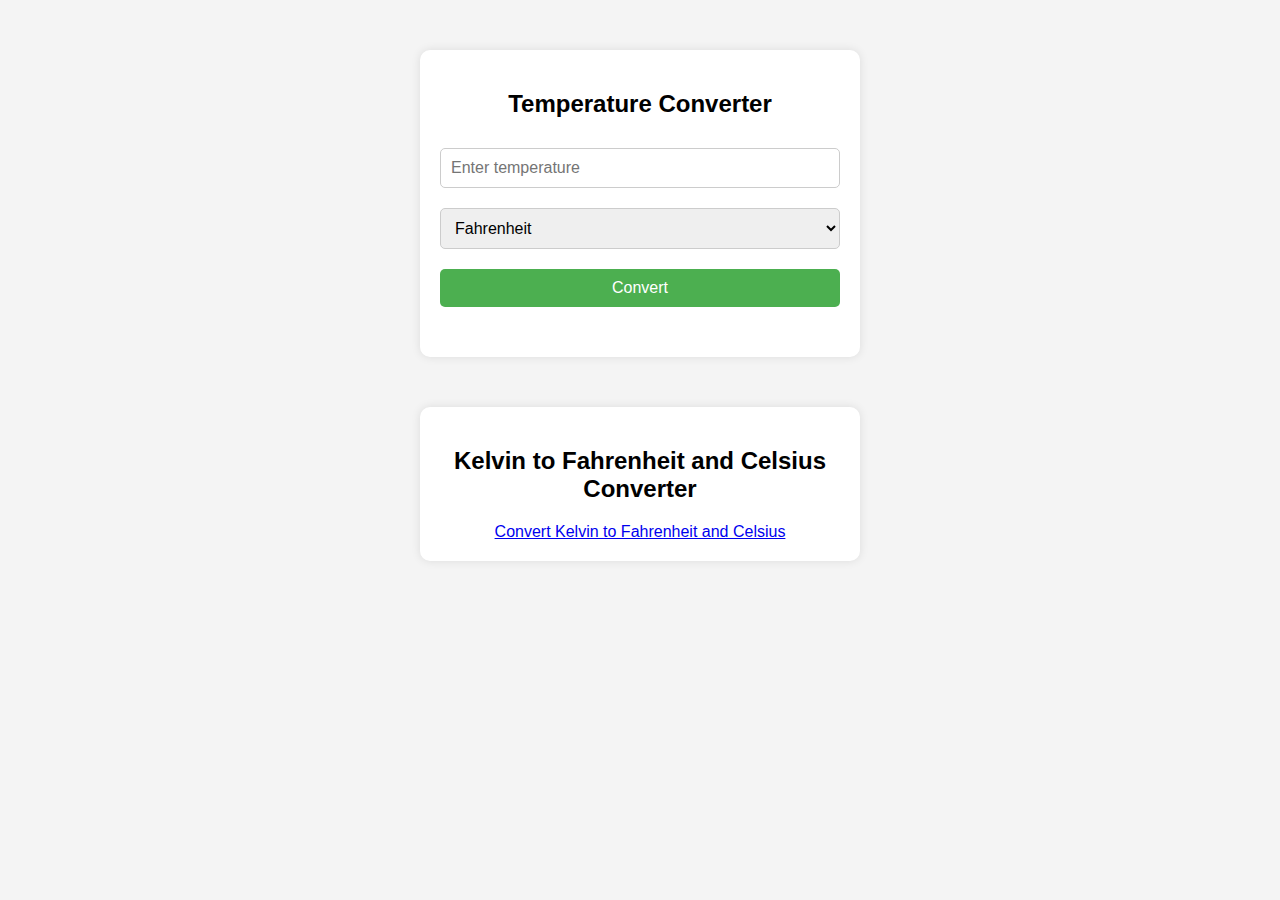
<file: index.html>
<!DOCTYPE html>
<html lang="en">
<head>
  <meta charset="UTF-8">
  <meta name="viewport" content="width=device-width, initial-scale=1.0">
  <title>Temperature Converter</title>
  <style>
    body {
      font-family: Arial, sans-serif;
      background-color: #f4f4f4;
      text-align: center;
    }
    .converter {
      margin: 50px auto;
      padding: 20px;
      background-color: #fff;
      border-radius: 10px;
      box-shadow: 0 0 10px rgba(0, 0, 0, 0.1);
      max-width: 400px;
    }
    input[type="text"], select, button {
      margin: 10px 0;
      padding: 10px;
      width: 100%;
      border: 1px solid #ccc;
      border-radius: 5px;
      box-sizing: border-box;
      font-size: 16px;
    }
    button {
      background-color: #4CAF50;
      color: white;
      border: none;
      cursor: pointer;
    }
    button:hover {
      background-color: #45a049;
    }
    .result {
      margin-top: 20px;
      font-size: 18px;
    }
  </style>
</head>
<body>

<div class="converter">
  <h2>Temperature Converter</h2>
  <input type="text" id="temperatureInput" placeholder="Enter temperature">
  <select id="unitSelect">
    <option value="fahrenheit">Fahrenheit</option>
    <option value="celsius">Celsius</option>
    <option value="kelvin">Kelvin</option>
  </select>
  <button onclick="convertTemperature()">Convert</button>
  <div id="result" class="result"></div>
</div>

<div class="converter">
  <h2>Kelvin to Fahrenheit and Celsius Converter</h2>
  <a href="kelvin_converter.html">Convert Kelvin to Fahrenheit and Celsius</a>
</div>

<script>
  function convertTemperature() {
    var inputTemp = parseFloat(document.getElementById("temperatureInput").value);
    var unit = document.getElementById("unitSelect").value;
    var resultElement = document.getElementById("result");
    var convertedTemp;

    if (isNaN(inputTemp)) {
      resultElement.textContent = "Please enter a valid number!";
      return;
    }

    if (unit === "fahrenheit") {
      convertedTemp = (inputTemp - 32) * (5 / 9);
      resultElement.textContent = "Converted temperature: " + convertedTemp.toFixed(2) + " Celsius";
    } else if (unit === "celsius") {
      convertedTemp = (inputTemp * (9 / 5)) + 32;
      resultElement.textContent = "Converted temperature: " + convertedTemp.toFixed(2) + " Fahrenheit";
    } else if (unit === "kelvin") {
      resultElement.textContent = "Please use the separate Kelvin converter.";
    }
  }
</script>

</body>
</html>
</file>
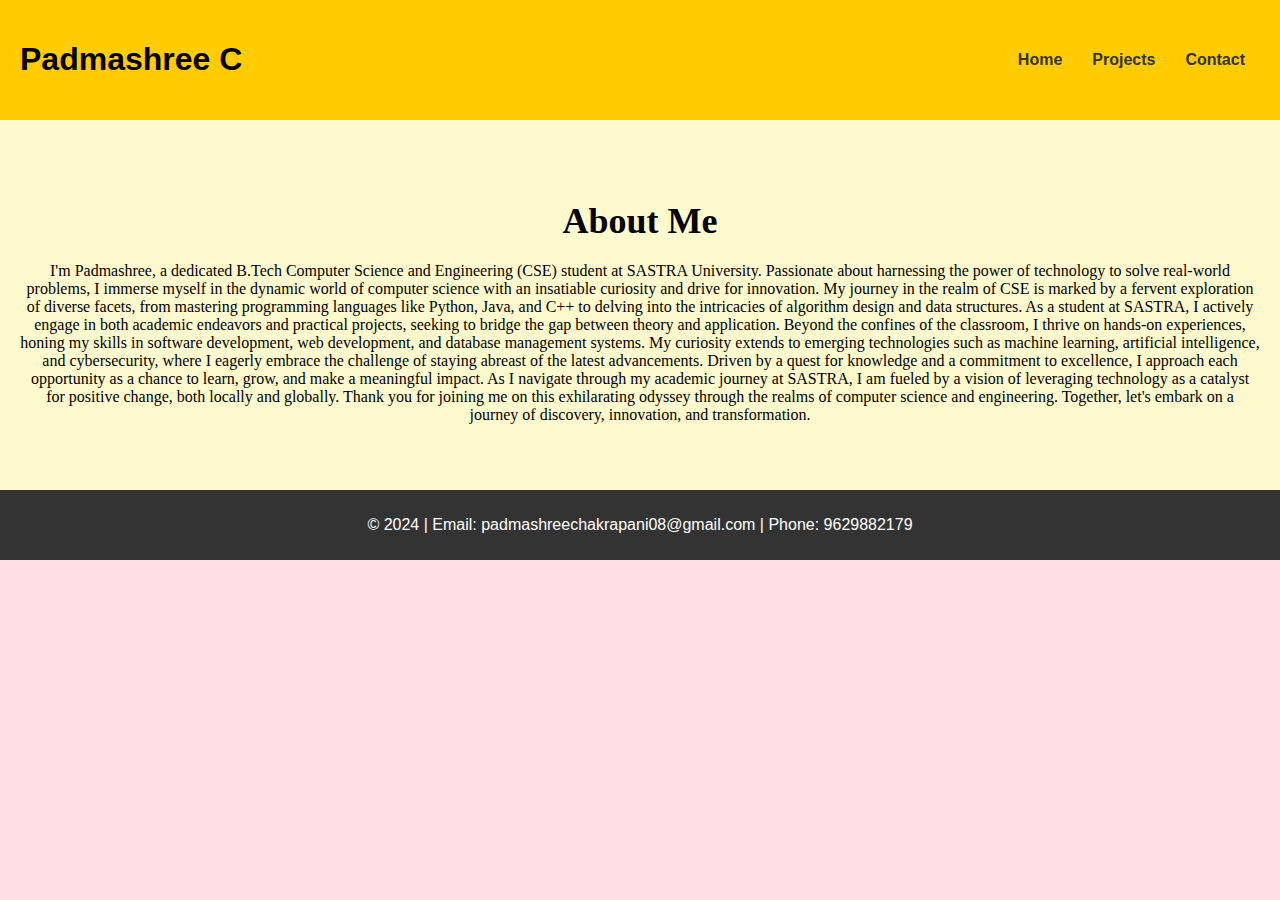
<file: about.html>
<!DOCTYPE html>
<html lang="en">
<head>
  <meta charset="UTF-8">
  <meta name="viewport" content="width=device-width, initial-scale=1.0">
  <title>About Me</title>
  <link rel="stylesheet" href="styles.css">
</head>
<body style="background-color: rgba(255, 192, 203, 0.5);">
  <header>
    <h1 class="name">Padmashree C</h1>
    <nav>
      <ul>
        <li><a href="index.html">Home</a></li>
        <li><a href="projects.html" target="_blank">Projects</a></li>
        <li><a href="#contact">Contact</a></li>
      </ul>
    </nav>
  </header>
  
  <main>
    <section class="about">
      <h2>About Me</h2>
      <p> I'm Padmashree, a dedicated B.Tech Computer Science and Engineering (CSE) student at SASTRA University. Passionate about harnessing the power of technology to solve real-world problems, I immerse myself in the dynamic world of computer science with an insatiable curiosity and drive for innovation.

        My journey in the realm of CSE is marked by a fervent exploration of diverse facets, from mastering programming languages like Python, Java, and C++ to delving into the intricacies of algorithm design and data structures. As a student at SASTRA, I actively engage in both academic endeavors and practical projects, seeking to bridge the gap between theory and application.
        
        Beyond the confines of the classroom, I thrive on hands-on experiences, honing my skills in software development, web development, and database management systems. My curiosity extends to emerging technologies such as machine learning, artificial intelligence, and cybersecurity, where I eagerly embrace the challenge of staying abreast of the latest advancements.
        
        Driven by a quest for knowledge and a commitment to excellence, I approach each opportunity as a chance to learn, grow, and make a meaningful impact. As I navigate through my academic journey at SASTRA, I am fueled by a vision of leveraging technology as a catalyst for positive change, both locally and globally.
        
        Thank you for joining me on this exhilarating odyssey through the realms of computer science and engineering. Together, let's embark on a journey of discovery, innovation, and transformation.</p>
    </section>
  </main>

  <footer id="contact">
    <p>&copy; 2024  | Email: padmashreechakrapani08@gmail.com | Phone: 9629882179</p>
  </footer>
</body>
</html>
</file>
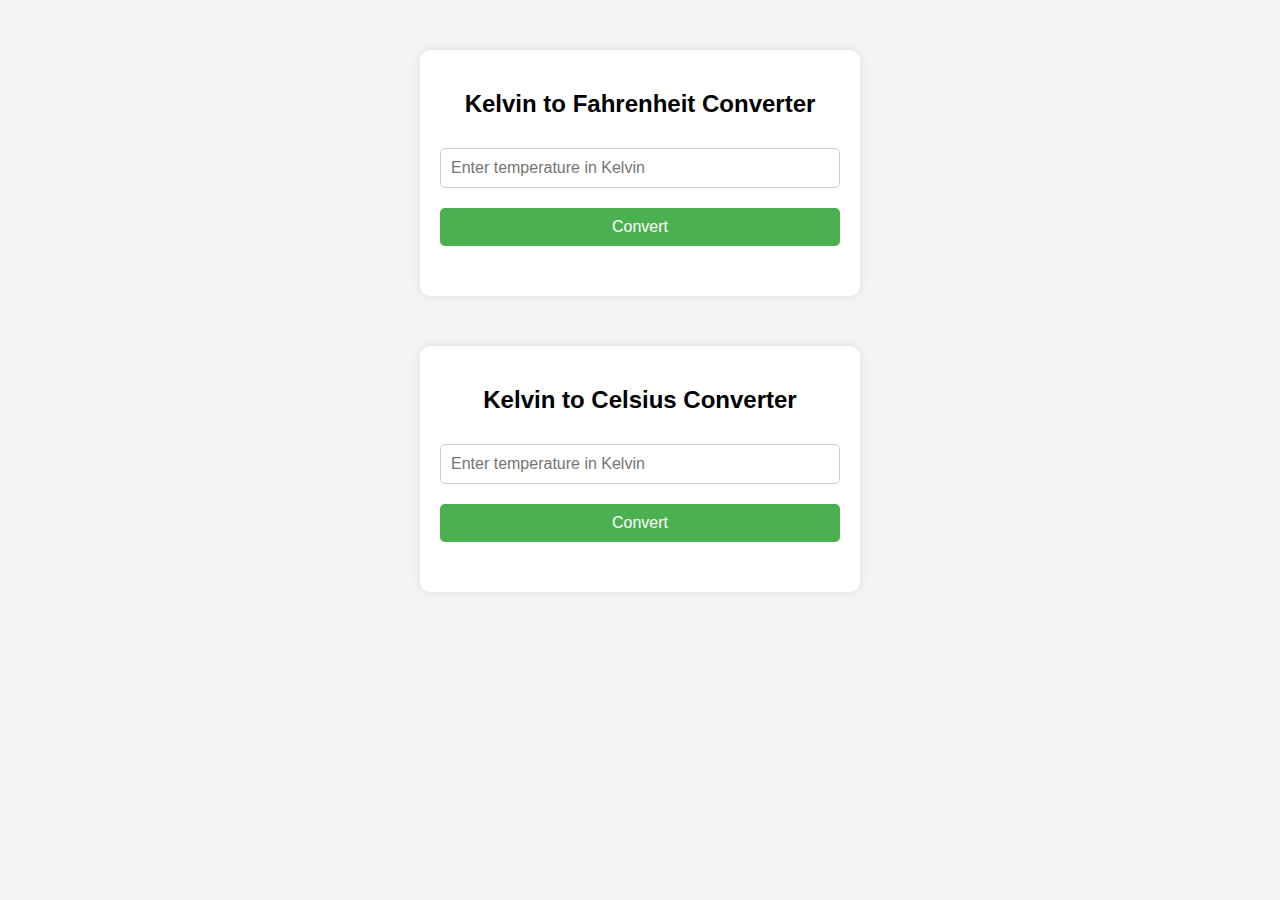
<file: kelvin_converter.html>
<!DOCTYPE html>
<html lang="en">
<head>
  <meta charset="UTF-8">
  <meta name="viewport" content="width=device-width, initial-scale=1.0">
  <title>Kelvin to Fahrenheit and Celsius Converter</title>
  <style>
    body {
      font-family: Arial, sans-serif;
      background-color: #f4f4f4;
      text-align: center;
    }
    .converter {
      margin: 50px auto;
      padding: 20px;
      background-color: #fff;
      border-radius: 10px;
      box-shadow: 0 0 10px rgba(0, 0, 0, 0.1);
      max-width: 400px;
    }
    input[type="text"], select, button {
      margin: 10px 0;
      padding: 10px;
      width: 100%;
      border: 1px solid #ccc;
      border-radius: 5px;
      box-sizing: border-box;
      font-size: 16px;
    }
    button {
      background-color: #4CAF50;
      color: white;
      border: none;
      cursor: pointer;
    }
    button:hover {
      background-color: #45a049;
    }
    .result {
      margin-top: 20px;
      font-size: 18px;
    }
  </style>
</head>
<body>

<div class="converter">
  <h2>Kelvin to Fahrenheit Converter</h2>
  <input type="text" id="kelvinInput" placeholder="Enter temperature in Kelvin">
  <button onclick="convertKelvinToFahrenheit()">Convert</button>
  <div id="kelvinToFahrenheitResult" class="result"></div>
</div>

<div class="converter">
  <h2>Kelvin to Celsius Converter</h2>
  <input type="text" id="kelvinInput" placeholder="Enter temperature in Kelvin">
  <button onclick="convertKelvinToCelsius()">Convert</button>
  <div id="kelvinToCelsiusResult" class="result"></div>
</div>

<script>
  function convertKelvinToFahrenheit() {
    var kelvinTemp = parseFloat(document.getElementById("kelvinInput").value);
    var fahrenheitTemp = (kelvinTemp - 273.15) * (9 / 5) + 32;
    document.getElementById("kelvinToFahrenheitResult").textContent = "Converted temperature: " + fahrenheitTemp.toFixed(2) + " Fahrenheit";
  }

  function convertKelvinToCelsius() {
    var kelvinTemp = parseFloat(document.getElementById("kelvinInput").value);
    var celsiusTemp = kelvinTemp - 273.15;
    document.getElementById("kelvinToCelsiusResult").textContent = "Converted temperature: " + celsiusTemp.toFixed(2) + " Celsius";
  }
</script>

</body>
</html>
</file>
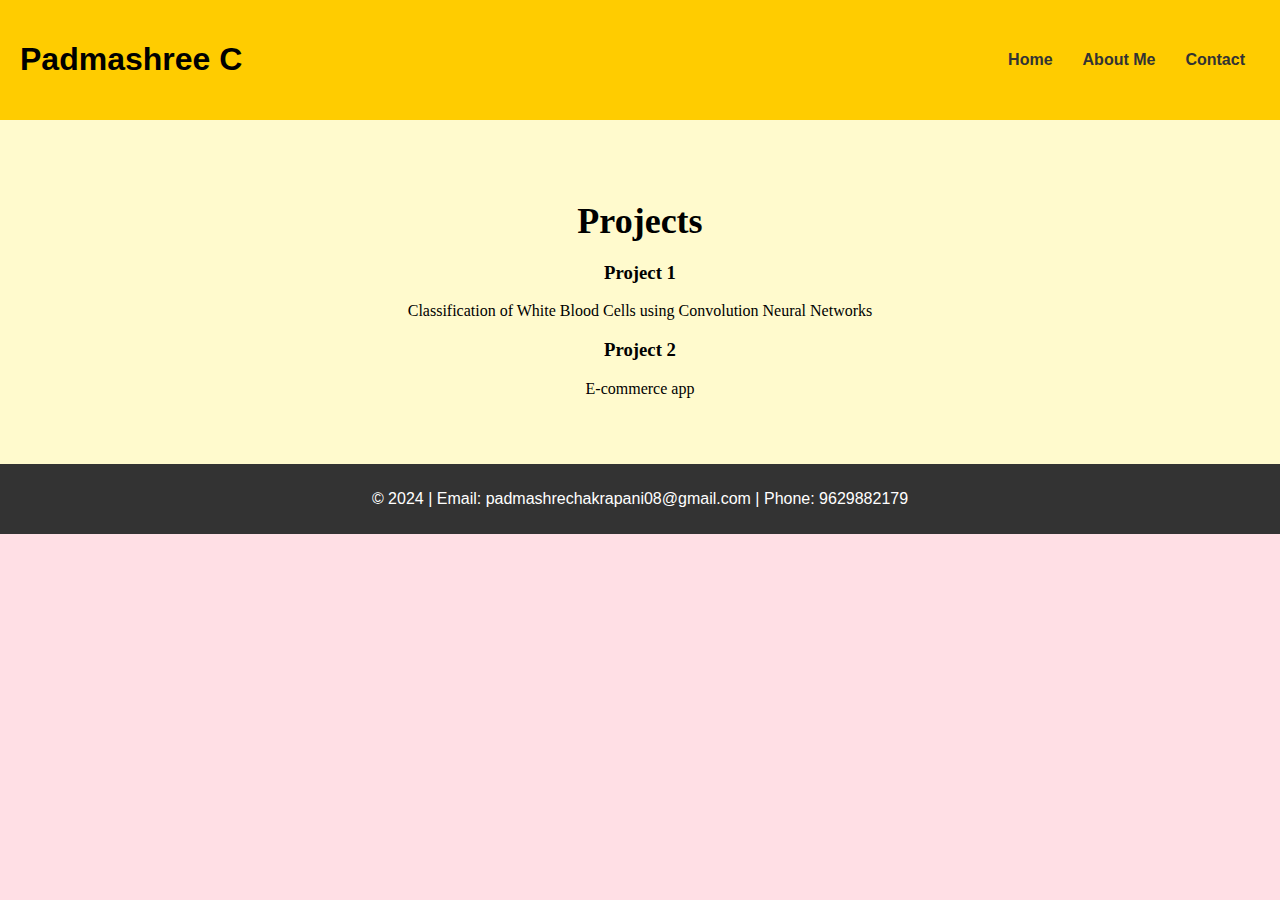
<file: projects.html>
<!DOCTYPE html>
<html lang="en">
<head>
  <meta charset="UTF-8">
  <meta name="viewport" content="width=device-width, initial-scale=1.0">
  <title>Projects</title>
  <link rel="stylesheet" href="styles.css">
</head>
<body style="background-color: rgba(255, 192, 203, 0.5);">
  <header>
    <h1 class="name">Padmashree C</h1>
    <nav>
      <ul>
        <li><a href="index.html">Home</a></li>
        <li><a href="about.html">About Me</a></li>
        <li><a href="#contact">Contact</a></li>
      </ul>
    </nav>
  </header>
  
  <main>
    <section class="projects">
      <h2>Projects</h2>
      <div class="project">
        <h3>Project 1</h3>
        <p>Classification of White Blood Cells using Convolution Neural Networks</p>
      </div>
      <div class="project">
        <h3>Project 2</h3>
        <p>E-commerce app</p>
      </div>
    </section>
  </main>

  <footer id="contact">
    <p>&copy; 2024 | Email: padmashrechakrapani08@gmail.com | Phone: 9629882179</p>
  </footer>
</body>
</html>
</file>
<file: styles.css>
body {
    font-family: Arial, sans-serif;
    margin: 0;
    padding: 0;
    box-sizing: border-box;
}

header {
    display: flex;
    justify-content: space-between;
    align-items: center;
    padding: 20px;
    background-color: #FFCC00;
}

.logo {
    font-size: 24px;
    font-weight: 800;
}

nav ul {
    list-style-type: none;
    margin: 0;
    padding: 0;
    display: flex;
}

nav ul li {
    margin: 0 15px;
}

nav ul li a {
    text-decoration: none;
    color: #333;
    font-weight: bold;
}

.hero {
    background: url('sunscreen.jpg') no-repeat center center/cover;
    height: 100vh;
    color: white;
    display: flex;
    justify-content: center;
    align-items: center;
    text-align: center;
    position: relative;
}

.hero::before {
    content: "";
    position: absolute;
    top: 0;
    left: 0;
    width: 100%;
    height: 100%;
    background: rgba(0, 0, 0, 0.7); 
}

.hero-content {
    max-width: 600px;
    position: relative;
    z-index: 1;
}

.hero h1 {
    font-size: 48px;
    margin-bottom: 20px;
}

.hero p {
    font-size: 24px;
    margin-bottom: 30px;
}

.cta-button {
    background-color: #FF9900;
    padding: 15px 30px;
    color: white;
    text-decoration: none;
    font-size: 18px;
    border-radius: 5px;
}

.cta-button:hover {
    background-color: #FF6600;
}

section {
    padding: 50px 20px;
    text-align: center;
    background-color: #FFFACD; 
    font-family: 'Times New Roman', Times, serif; 
}

h2 {
    font-size: 36px;
    margin-bottom: 20px;
}

.benefit, .review {
    margin-bottom: 30px;
}

.benefit h3, .review span {
    font-size: 24px;
    margin-bottom: 10px;
}

form {
    display: flex;
    flex-direction: column;
    align-items: center;
}

label {
    margin-top: 10px;
}

input, textarea {
    width: 80%;
    padding: 10px;
    margin-top: 5px;
}

button {
    margin-top: 20px;
    padding: 10px 20px;
    background-color: #FFCC00;
    border: none;
    cursor: pointer;
}

footer {
    background-color: #333;
    color: white;
    text-align: center;
    padding: 10px 0;
}
</file>
